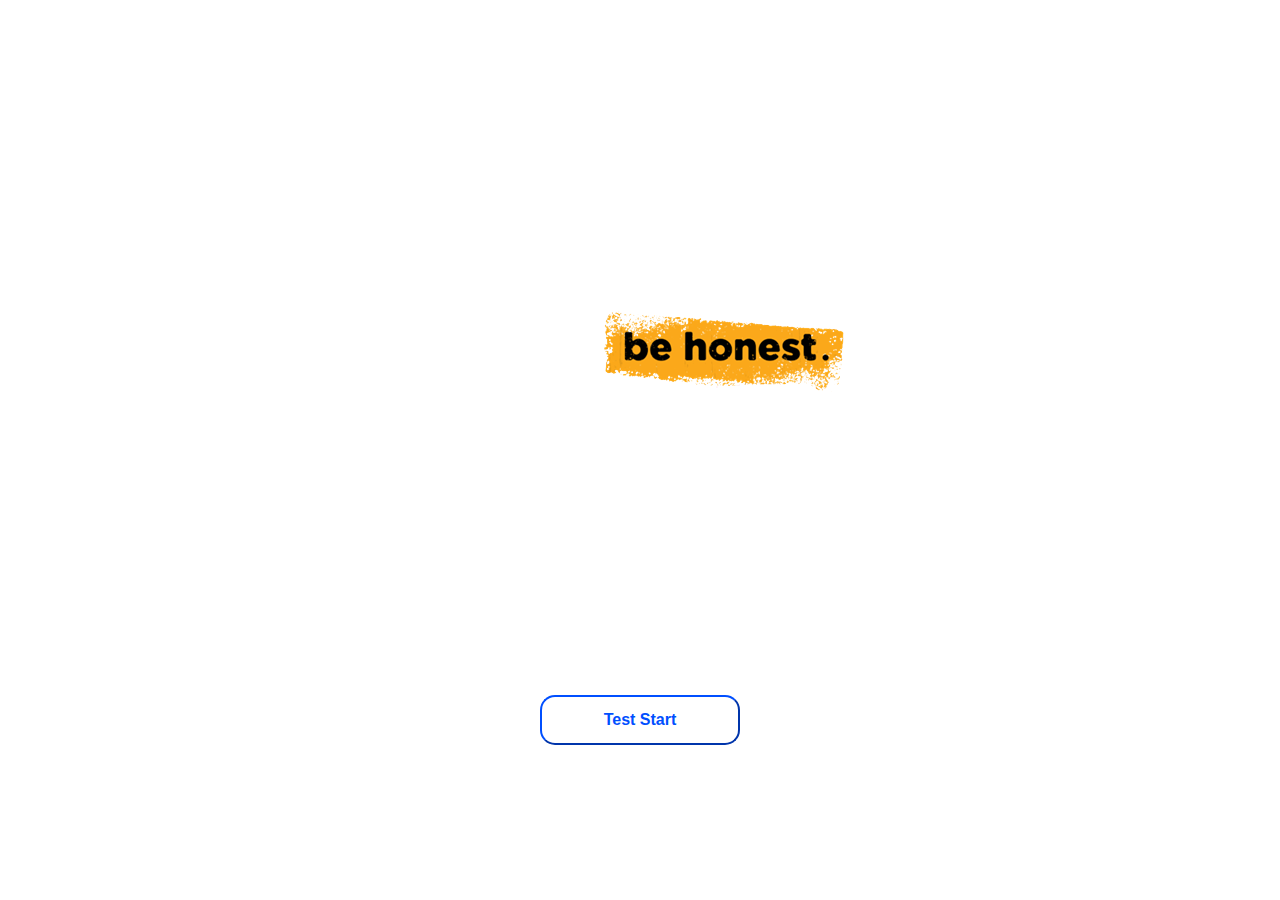
<file: web/templates/index.html>
<!DOCTYPE html>
<html lang="ko">

<style>
  img{
  position: absolute;
  left: 600px;
  top: 300px;
}

  button.TEST{
    width : 200px;
    height : 60px;
    background-color: white;
    color: #004fff;
    border-radius: 20px;
    font-size: 20px;
    font-weight: bold;
    position: absolute;
    top: 600px;
    left : 850px;
    border-color: #004fff;
  }

  button.TEST:focus{
    outline:0;
  }

  button.TEST:hover{
    background-color:rgba(239, 241, 245, 0.9) ;
    cursor:pointer;
  }

  button.LOGIN{
    width : 100px;
    height : 30px;
    background-color: white;
    color: #004fff;
    border-radius: 15px;
    font-size: 16px;
    font-weight: bold;
    position: absolute;
    top: 120px;
    left : 1250px;
    border-color: #004fff;
  }

  button.LOGIN:focus{
    outline:0;
  }

  button.LOGIN:hover{
    background-color:rgba(239, 241, 245, 0.9) ;
    cursor:pointer;
  }

  .centered-button {
    background-color: white;
    color: #004fff;
    border-radius: 15px;
    font-size: 16px;
    font-weight: bold;
    position: fixed;
    border-color: #004fff;
    top: 80%;
    left: 50%;
    transform: translate(-50%, -50%);
    width: 200px; /* 원하는 가로 크기로 조정해주세요 */
    height: 50px; /* 원하는 세로 크기로 조정해주세요 */
  }
</style>

<head>
  <meta charset="utf-8">

  <title>Be Honest</title>
</head>

<body>
  <img src="../static/img/mainpic.png">
  <!--<button class="TEST" type = "button" onclick="window.open('http://192.168.0.10:9999/preparations')">Test</button>-->
  <button class="centered-button" type = "button" onclick="openPreparations()">Test Start</button>
  <!--<button class="LOGIN" type = "button" onclick="window.open('https://naver.com')">LOGIN</button>-->

</body>

<script>
function openPreparations() {
  var url = window.location.origin + "/preparations";
  window.open(url, "_blank");
}
</script>


</html>
</file>
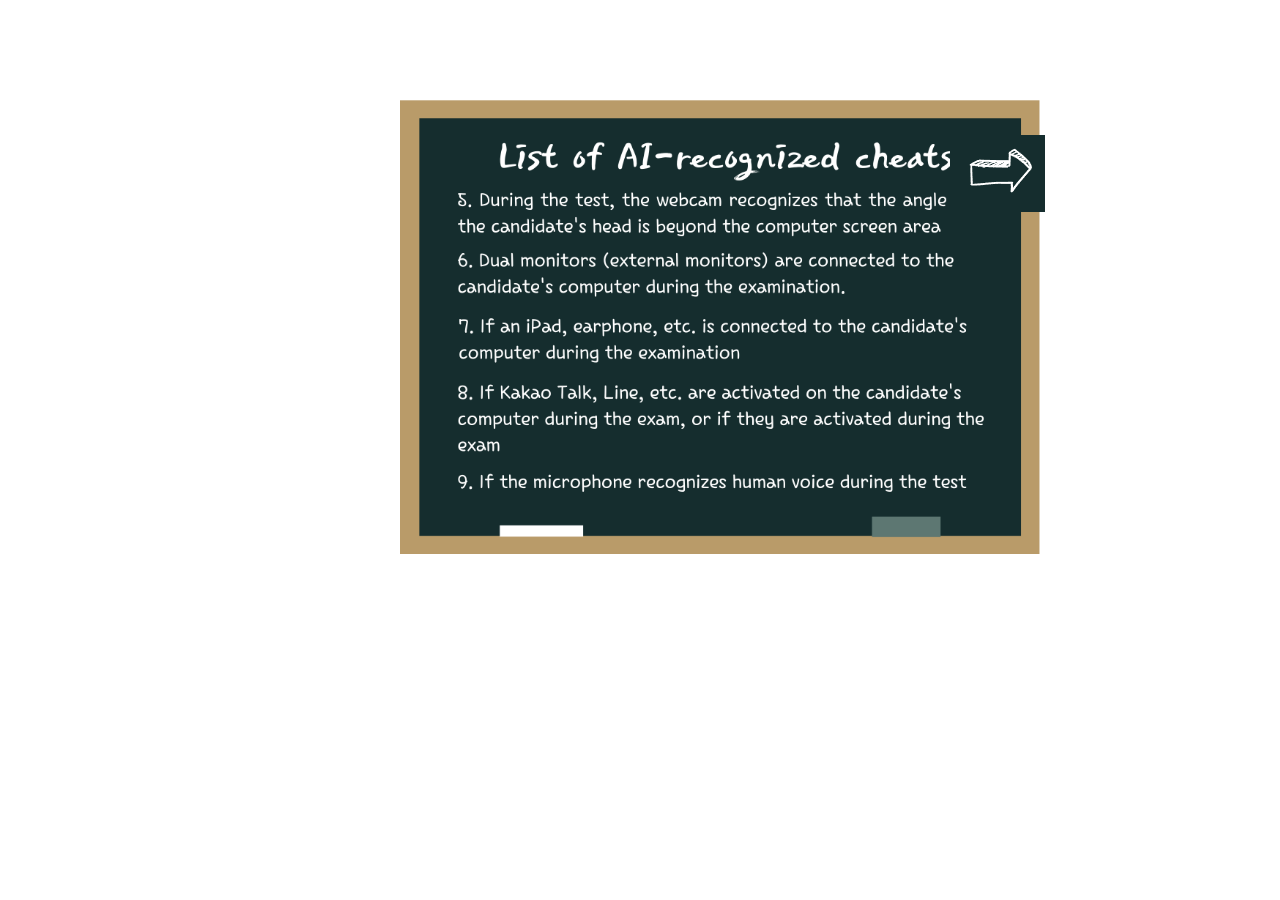
<file: web/templates/ai_list2_en.html>
<!DOCTYPE html>
<html lang="ko">
<head>
    <meta charset="UTF-8">
    <meta http-equiv="X-UA-Compatible" content="IE=edge">
    <meta name="viewport" content="width=device-width, initial-scale=1.0">
    <title>Document</title>
    <link rel="stylesheet" href="../static/css/caustyle1.css">
</head>
<body>
    <img class="cau" src="../static/img/ai_list2_en.png" width="50%" >
    <a href="http://192.168.0.10:9999/precautions_en"><img class="arrow" src="../static/img/arrow.png" , /></a>

</body>
</html>
</file>
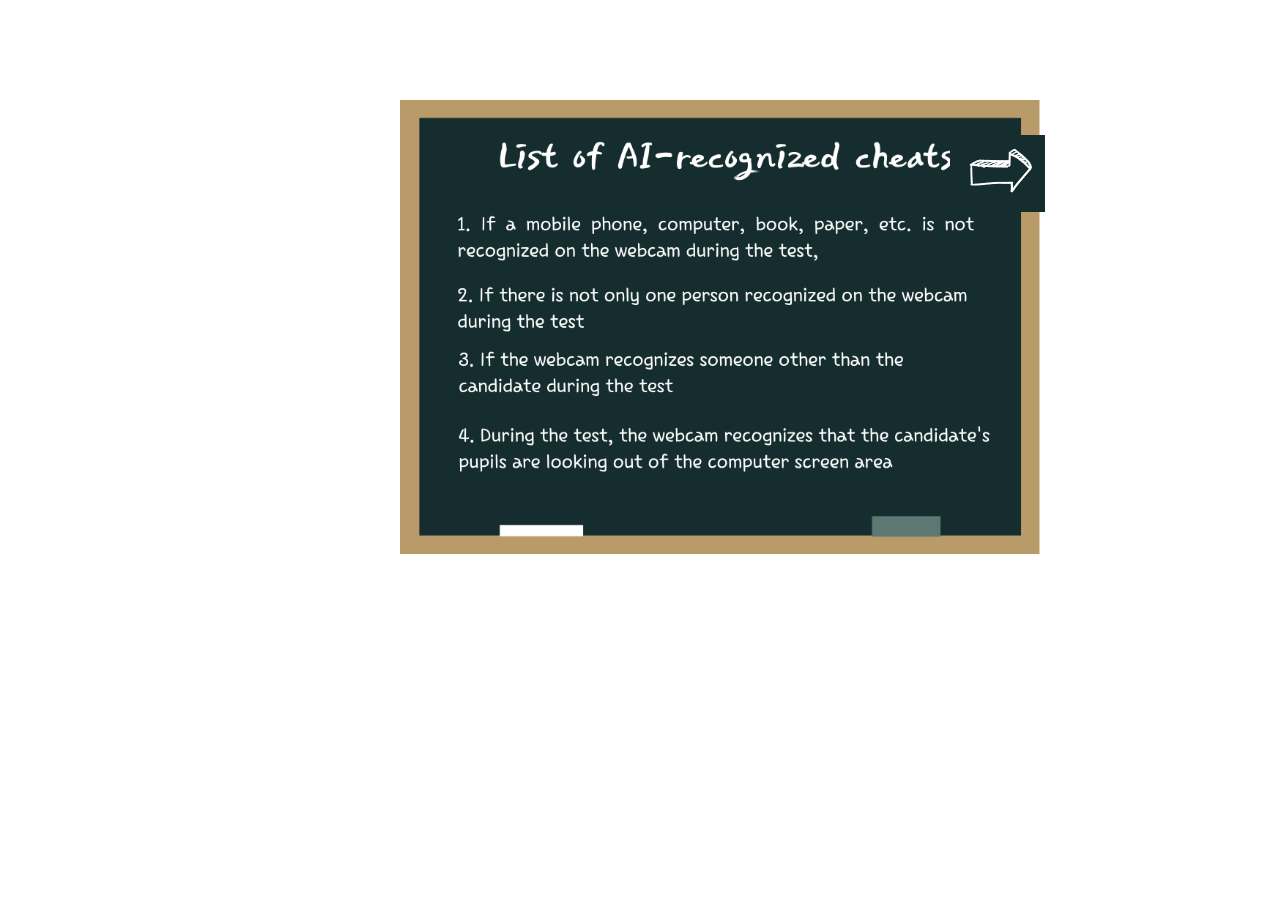
<file: web/templates/ai_list_en.html>
<!DOCTYPE html>
<html lang="ko">
<head>
    <meta charset="UTF-8">
    <meta http-equiv="X-UA-Compatible" content="IE=edge">
    <meta name="viewport" content="width=device-width, initial-scale=1.0">
    <title>Document</title>
    <link rel="stylesheet" href="../static/css/caustyle1.css">
</head>
<body>
    <img class="cau" src="../static/img/ai_list_en.png" width="50%" >
    <a href="http://192.168.0.10:9999/ai_list2_en"><img class="arrow" src="../static/img/arrow.png" , /></a>

</body>
</html>
</file>
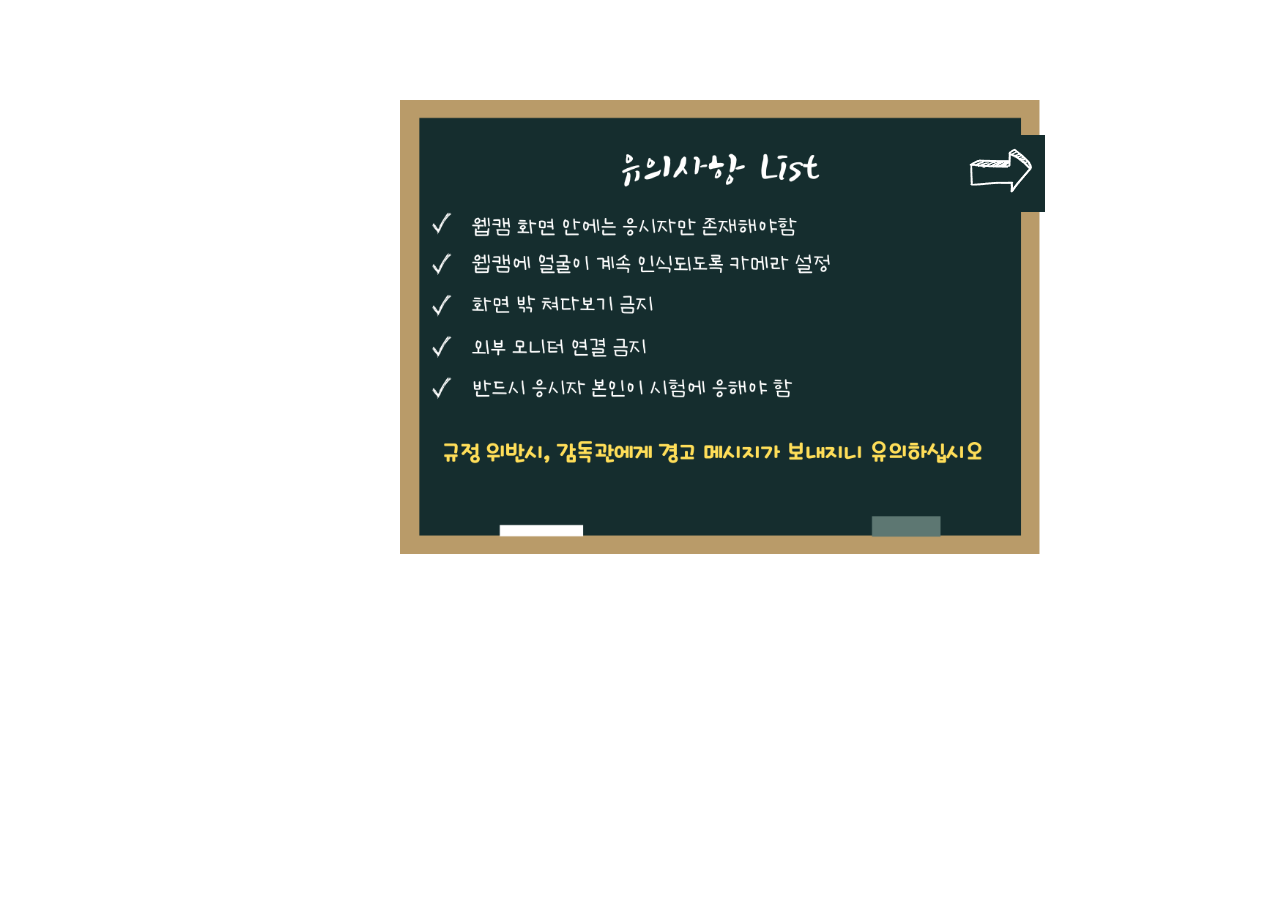
<file: web/templates/caution1.html>
<!DOCTYPE html>
<html lang="ko">
<head>
    <meta charset="UTF-8">
    <meta http-equiv="X-UA-Compatible" content="IE=edge">
    <meta name="viewport" content="width=device-width, initial-scale=1.0">
    <title>Document</title>
    <link rel="stylesheet" href="../static/css/caustyle1.css">
</head>
<body>
    <img class="cau" src="../static/img/caupic1.png" width="50%" >
    <!--<a href="http://192.168.0.10:9999/caution2"><img class="arrow" src="../static/img/arrow.png" /></a>-->
    <img id="myImage" class="arrow" src="../static/img/arrow.png"/>
    <script>
        // 이미지 클릭 시 이벤트 핸들러
        document.getElementById("myImage").addEventListener("click", function() {
            // 현재 위치/caution1 URL로 이동
            window.location.href = window.location.origin + "/caution2";
        });
    </script>
</body>
</html>
</file>
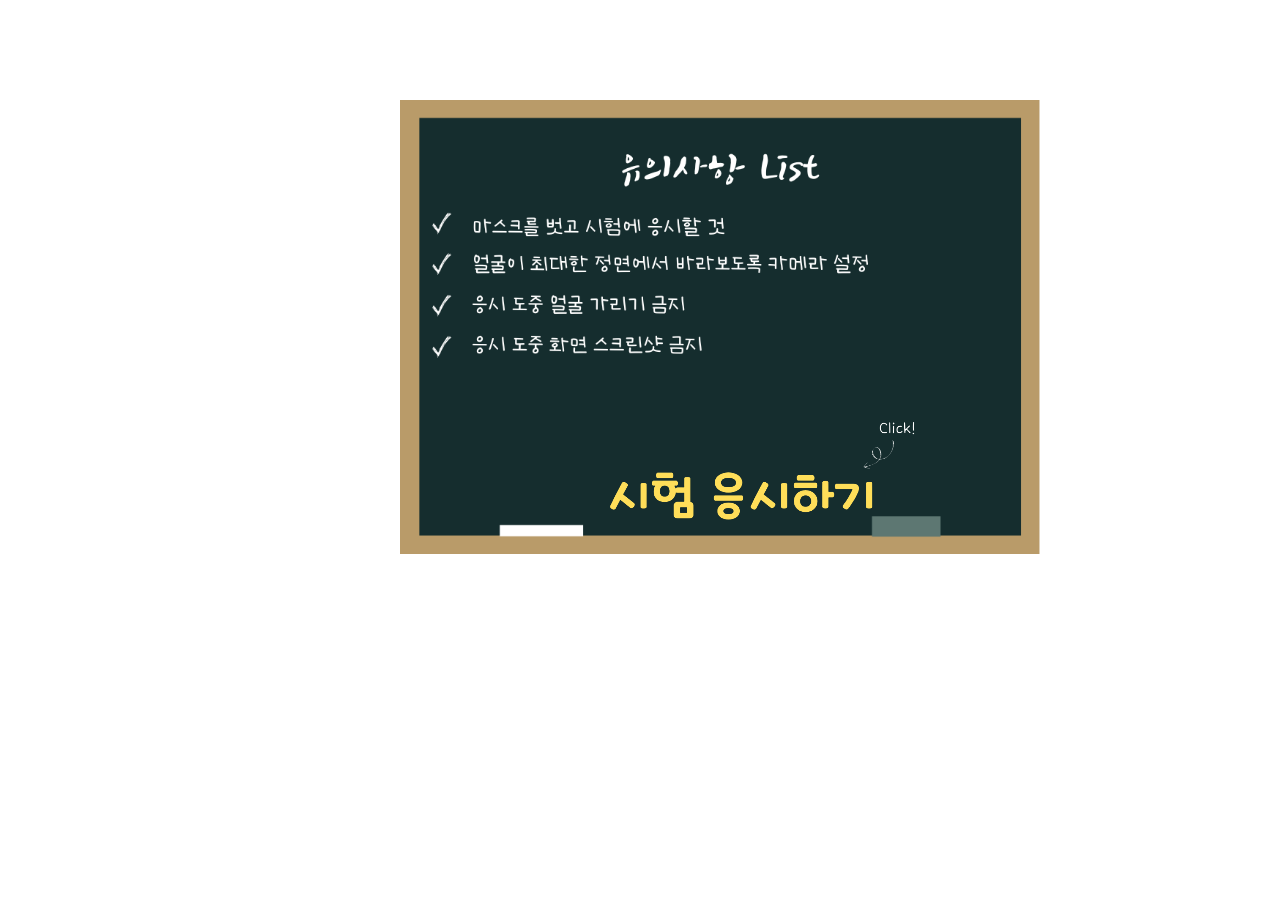
<file: web/templates/caution2.html>
<!DOCTYPE html>
<html lang="ko">
<head>
    <meta charset="UTF-8">
    <meta http-equiv="X-UA-Compatible" content="IE=edge">
    <meta name="viewport" content="width=device-width, initial-scale=1.0">
    <title>Document</title>
    <link rel="stylesheet" href="../static/css/caustyle2.css">
</head>
<body>
    <img class="cau" src="../static/img/caupic2.png" width="50%">
    <!--<a href="http://192.168.0.10:9999/test"><img id="myImage" class="test" src="../static/img/test.png"></a>-->
    <img id="myImage" class="test" src="../static/img/test.png">
</body>

<script>
    // 이미지 클릭 시 이벤트 핸들러
    document.getElementById("myImage").addEventListener("click", function() {
        // 현재 위치/caution1 URL로 이동
        window.location.href = window.location.origin + "/test";
    });
</script>

</html>
</file>
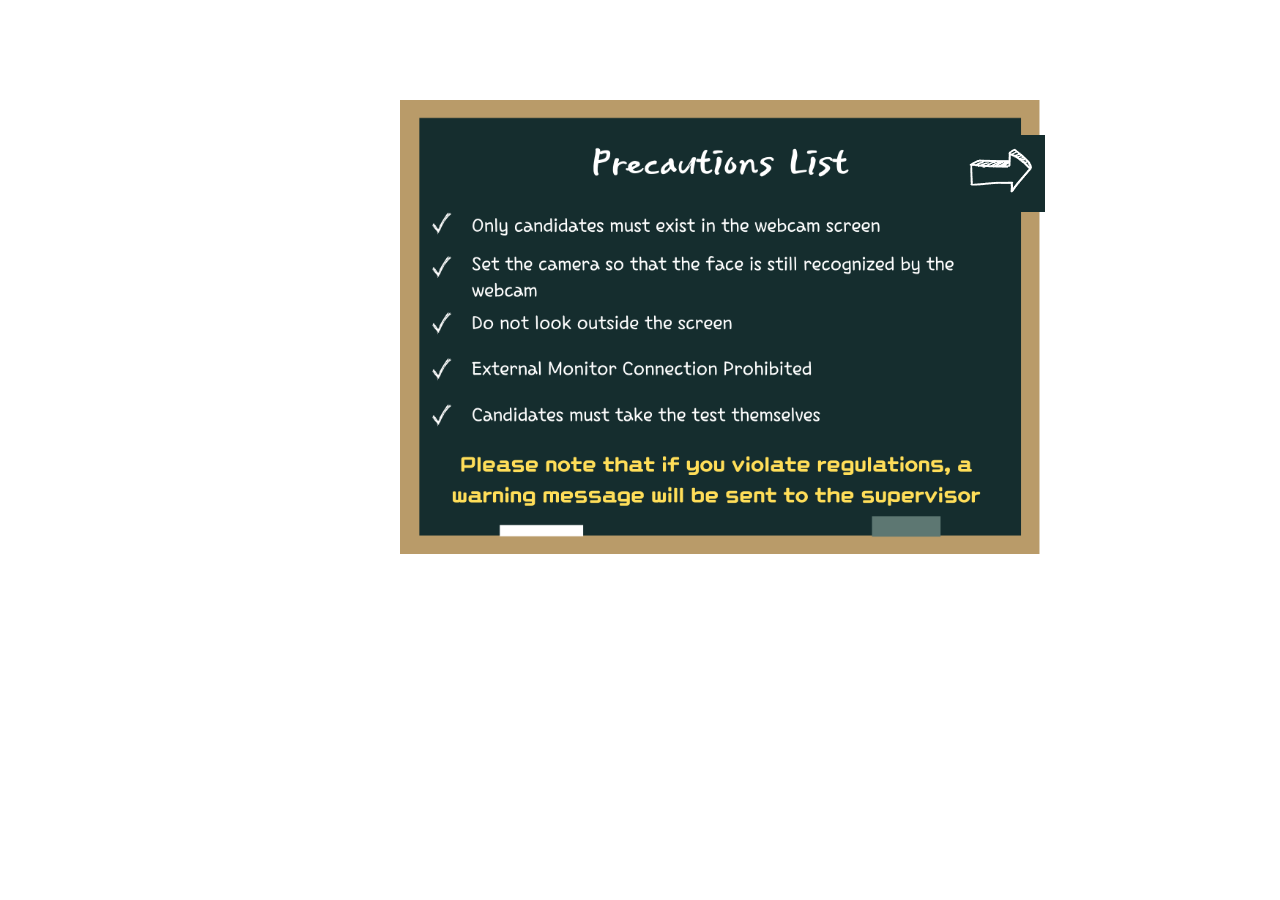
<file: web/templates/precautions_en.html>
<!DOCTYPE html>
<html lang="ko">
<head>
    <meta charset="UTF-8">
    <meta http-equiv="X-UA-Compatible" content="IE=edge">
    <meta name="viewport" content="width=device-width, initial-scale=1.0">
    <title>Document</title>
    <link rel="stylesheet" href="../static/css/caustyle1.css">
</head>
<body>
    <img class="cau" src="../static/img/precautions_en.png" width="50%" >
    <a href="http://192.168.0.10:9999/precautions2_en"><img class="arrow" src="../static/img/arrow.png"/></a>

</body>
</html>
</file>
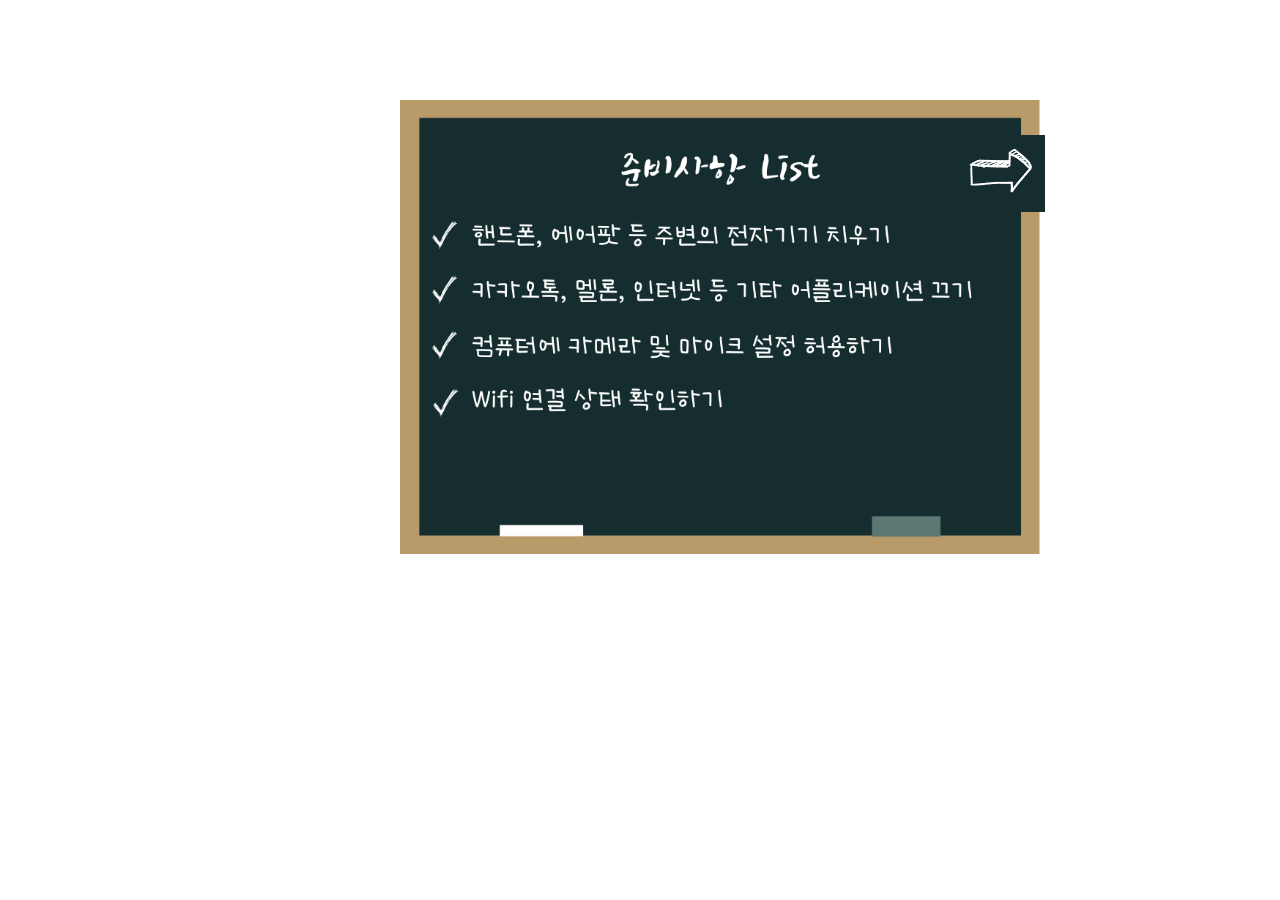
<file: web/templates/Preparation.html>
<!DOCTYPE html>
<html lang="ko">
<head>
    <meta charset="UTF-8">
    <meta http-equiv="X-UA-Compatible" content="IE=edge">
    <meta name="viewport" content="width=device-width, initial-scale=1.0">
    <title>Document</title>
    <link rel="stylesheet" href="../static/css/prestyle.css">
</head>
<body>
    <img class="pre" src="../static/img/pre.png" width="50%" />
    <!--<a href="http://192.168.0.10:9999/caution1"><img class="arrow" src="../static/img/arrow.png" , /></a>-->
    <img id="myImage" class="arrow" src="../static/img/arrow.png"/>
    <script>
        // 이미지 클릭 시 이벤트 핸들러
        document.getElementById("myImage").addEventListener("click", function() {
            // 현재 위치/caution1 URL로 이동
            window.location.href = window.location.origin + "/caution1";
        });
    </script>
</body>
</html>
</file>
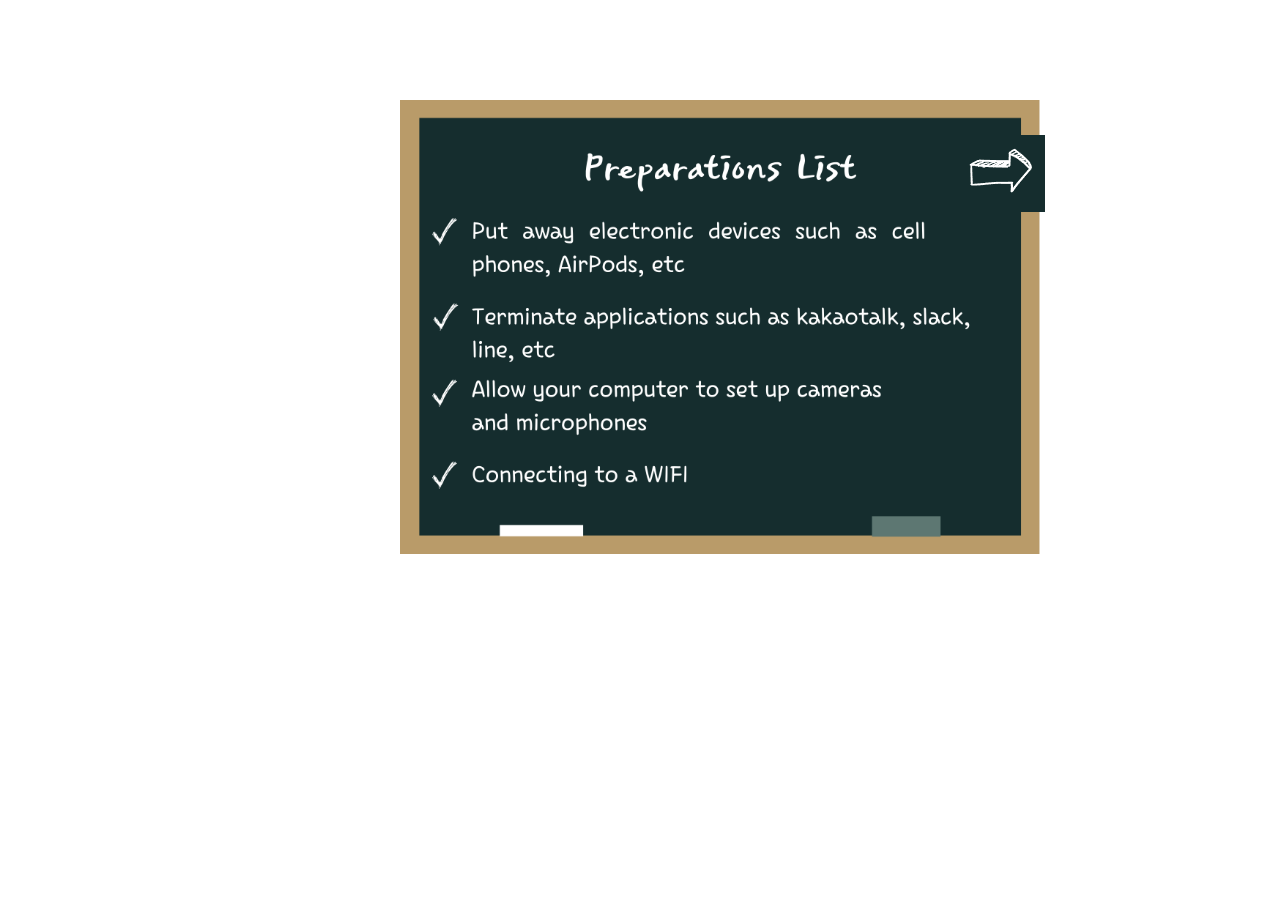
<file: web/templates/preparations_en.html>
<!DOCTYPE html>
<html lang="ko">
<head>
    <meta charset="UTF-8">
    <meta http-equiv="X-UA-Compatible" content="IE=edge">
    <meta name="viewport" content="width=device-width, initial-scale=1.0">
    <title>Document</title>
    <link rel="stylesheet" href="../static/css/prestyle.css">
</head>
<body>
    <img class="pre" src="../static/img/preparations_en.png" width="50%" />
    <a href="http://192.168.0.10:9999/ai_list_en"><img class="arrow" src="../static/img/arrow.png"/></a>

</body>
</html>
</file>
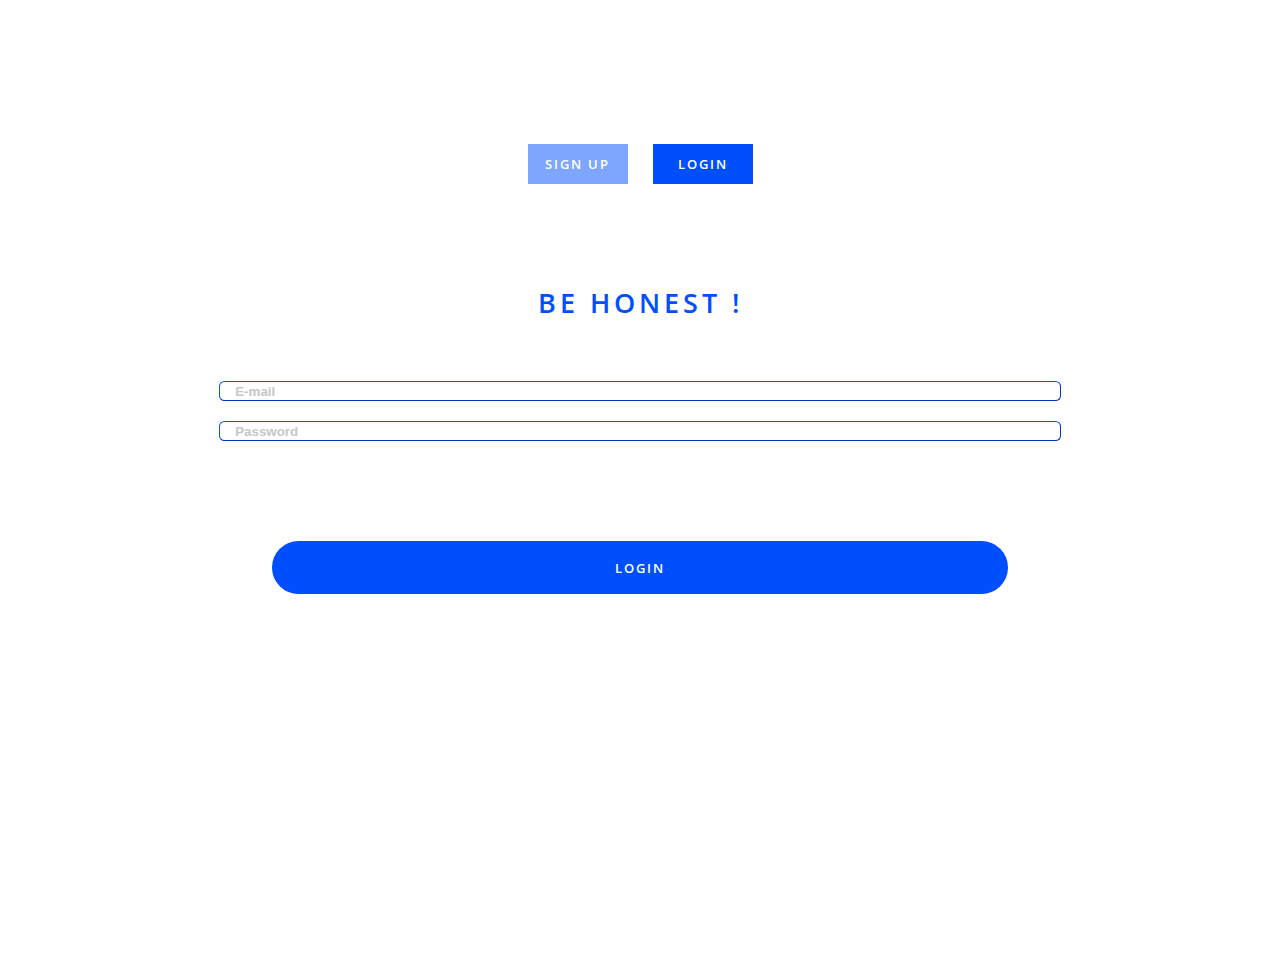
<file: web/templates/login/login.html>
<html lang="ko">
    <head>
        <meta charset="utf-8">
        <meta name="viewport" content="width=device-width, initial-scale=1, shrink-to-fit=no">
        <link href="https://fonts.googleapis.com/css?family=Open+Sans" rel="stylesheet">                  
        <link rel="stylesheet" href="../../static/css/login.css" >
        <script src="https://ajax.googleapis.com/ajax/libs/jquery/3.3.1/jquery.min.js"></script>
        <style>#my-input {visibility: hidden;}</style>
    </head>
    <body>
        <div>
           <div class="panel shadow1">
                <form class="login-form">
                    <div class="panel-switch animated fadeIn">
                        <button type="button" id="sign_up" class="active-button">Sign Up</button>
                        <button type="button" id="log_in" class="" disabled>Login</button>
                    </div>
                    <h1 class="show1" id="title-login">BE HONEST !</h1>
                    <h1 class="show1 hidden" id="title-signup">ARE YOU HONEST?</h1>
                    <fieldset id="login-fieldset">
                        <input class="show2" name="email" type="textbox"  required   placeholder="E-mail" value="" >
                        <input class="show3" name="password" type="password" required placeholder="Password" value="">
                    </fieldset>
                    <fieldset id="signup-fieldset" class="hidden">
                        <input class="show2" name="email" type="textbox"  required   placeholder="E-mail" value="" >
                        <input class="show4" name="username" type="textbox"  required   placeholder="Name" value="" >
                        <input class="show3" name="password" type="password" placeholder="Password"  required  value="">
                        <input class="show5" name="birth date" type="textbox"  required   placeholder="Birth (yyMMdd)" value="" >
                        <input class="show6" name="Phone number" type="textbox"  required   placeholder="Phone Number" value="" >
                        <ul class="tabs">
                            <li class="tab">
                              <input type="radio" id="tab-1" name="tab-group-1" checked>
                              <label for="tab-1">Supervior</label>
                              <div class="content">
                                <p><input class="show7" name="slackID" type="textbox"  required   placeholder="slack ID" value="" ></p>
                              </div>
                            </li>
                            <li class="tab">
                              <input type="radio" id="tab-2" name="tab-group-1">
                              <label for="tab-2">Examinee</label>
                              <div class="content">
                                <button id="my-button" class="favorite styled"  onclick="onClickUpload();">Upload Examination Card</button>
                                <input id="my-input" type="file" />
                              </div>
                            </li>
                        </ul>
                    </fieldset>
                    <input type="submit" id="login-form-submit" class="login_form button " value="Login">
                    <input type="submit" id="signup-form-submit" class="login_form button hidden" value="Sign Up">
                </form>
            </div>
        </div>
        <script src="../../static/js/login.js"></script>
        <script>
            function onClickUpload() {
                let myInput = document.getElementById("my-input");
                myInput.click();
            }
        </script>
    </body>
</html>
</file>
<file: web/static/css/caustyle1.css>
img.cau{
    position: absolute;
    left: 400px;
    top: 100px;
}

img.arrow{
    position: absolute;
  left: 950px;
  top: 135px;
  animation: up-down 1.0s infinite ease-in-out alternate;
}

@keyframes up-down{
    from{
      transform: translatey(0px);
    }
    to{
      transform: translatey(-5px);
    }
  }
</file>
<file: web/static/css/caustyle2.css>
img.cau{
    position: absolute;
    left: 400px;
    top: 100px;
}

img.test{
    position: absolute;
    left: 600px;
    top: 400px;
    animation: up-down 1.0s infinite ease-in-out alternate;
}

@keyframes up-down{
    from{
      transform: translatey(0px);
    }
    to{
      transform: translatey(-5px);
    }
  }
</file>
<file: web/static/css/prestyle.css>
img.pre{
    position: absolute;
    left: 400px;
    top: 100px;
}

img.arrow{
    position: absolute;
    left: 950px;
    top: 135px;
    animation: up-down 1.0s infinite ease-in-out alternate;
}

@keyframes up-down{
    from{
      transform: translatey(0px);
    }
    to{
      transform: translatey(-5px);
    }
  }
</file>
<file: web/static/css/login.css>
* {
    margin: 0;
    padding: 0;
}

html{
    width: 100%;
    height: 100%;
}

body {
    background: #fff;
    width: 100%;
    text-align: center;
    font-family: 'Open Sans', sans-serif;
    font-weight: 600;
    letter-spacing: 1px;
}

.panel{
    width: 100%;
    max-width: 90%;
    height: 100%;
    background:#fff;
    background-repeat:no-repeat;
    background-position: top center;
    background-size: cover;
    margin:5% auto 0px;
}

form{
    height: 700px;
    padding: 50px;
}

.panel-switch{
    text-align: center;
    margin-top: 30px;
}

.panel-switch button{
    display: inline-block;
    width: 100px;
    height: 40px;
    background: #004FFF;
    margin: 0px 10px 50px;
    border: none;
    color: rgb(255, 255, 255);
    font-family: 'Open Sans', sans-serif;
    text-transform: uppercase;
    font-weight: 600;
    letter-spacing: 2px;
    font-size: 0.8em;
    
    transition: background-color 0.2s , color 0.2s , opacity 0.2s;
}

.panel-switch button:active{
    background: #004FFF;
    color: #fff;
}

.active-button{
    opacity: 0.5;
}

button , .button , a {
    cursor: pointer;
}

form h1{
    color: #004FFF;
    font-family: 'Open Sans', sans-serif;
    text-transform: uppercase;
    font-weight: 600;
    letter-spacing: 4px;
    margin: 50px 0;
    font-size: 1.7em;
}

fieldset{
    border: none;
}

fieldset input{
    background: rgba(255, 255, 255, 0.2);
    border: 1pt outset #004FFF;
    border-radius: 0.4em;
    height: 20px;
    width: 80%;
    margin: 10px 0;
    padding: 5px;
    text-indent: 10px;
    color: rgb(0, 0, 0);
    font-weight: 600;
}

fieldset input::placeholder {
    color: #c6c6c7;
}


fieldset input:focus {
    outline: 0;
    border: 1px outset #004FFF;
    border-radius: 5em;
    margin: 9px 0;
}

.login_form{
    position: relative;
    bottom:0;
    width: 70%;
    height: 4em;
    margin-top: 90px;
    border: none;
    border-radius: 10em;
    background: #004FFF;
    color: #fff;
    font-family: 'Open Sans', sans-serif;
    text-transform: uppercase;
    font-weight: 600;
    letter-spacing: 2px;
    z-index: 1;
    
    transition: background-color 0.2s , color 0.2s;
}

#login-form-submit:active{
    background: #004FFF;
    color: #c9c9c9;
}

p , a{
    margin: 0;
    padding: 0;
}

a{
    color: #898787;
    font-size: 0.7em;
    text-decoration: none;
}

.hidden{
    display: none;
}

.styled {
    border: 0;
    line-height: 2.5;
    padding: 10 30px;
    font-size: 1rem;   
    text-align: center;
    color: #fff;
    text-shadow: 1px 1px 1px #000;
    border-radius: 10px;
    background-color: #000080;
    background-image: linear-gradient(to top left,
                                      rgba(0, 0, 0, .2),
                                      rgba(0, 0, 0, .2) 30%,
                                      rgba(0, 0, 0, 0));
    box-shadow: inset 2px 2px 3px rgba(255, 255, 255, .6),
                inset -2px -2px 3px rgba(0, 0, 0, .6);
}

.styled:hover {
    background-color: #000080;
}

.styled:active {
    box-shadow: inset -2px -2px 3px rgba(255, 255, 255, .6),
                inset 2px 2px 3px rgba(0, 0, 0, .6);
}
.tabs {
    position: relative;
    padding: 0;
    list-style: none;
}
.tab {
    float: left;
    padding: 10px 0;
}
.tab label { 
    position: relative;
    background: #eee;
    top: 20px;
    left: 80px;
    right: 0;
    padding: 4px 20px;
    border: 1px solid #ccc;
}
.tab [type="radio"] {
    display: none;
    
}
.tab .content { 
    display: none;
    position: absolute;
    background: white;
    top: 60px; 
    left: 0;
    right: 0;
    padding: 0;
    box-sizing: border-box;
    border: 1px solid #ccc;
}
.tab [type="radio"]:checked ~ label {
    background: white;
    border-bottom: 1px solid white;
    z-index: 2; 
}
.tab [type="radio"]:checked + label + .content {
    z-index: 1;
    display: block;
}

@media (max-height:800px) {

    body{
        max-height: 100vh;
    }

  .panel{
        width: 450px;
        max-width: 90%;
        background-size: cover;
        margin: 1% auto;
    }
    
}
@media (max-width:500px) {

    html, body{
        background:#fff;
        background-repeat:no-repeat;
        background-position: top center;
        background-size: cover;
        height: 100vh;
        margin: 0px;
        padding: 0px;
        position: fixed;
    }

    
}
</file>
